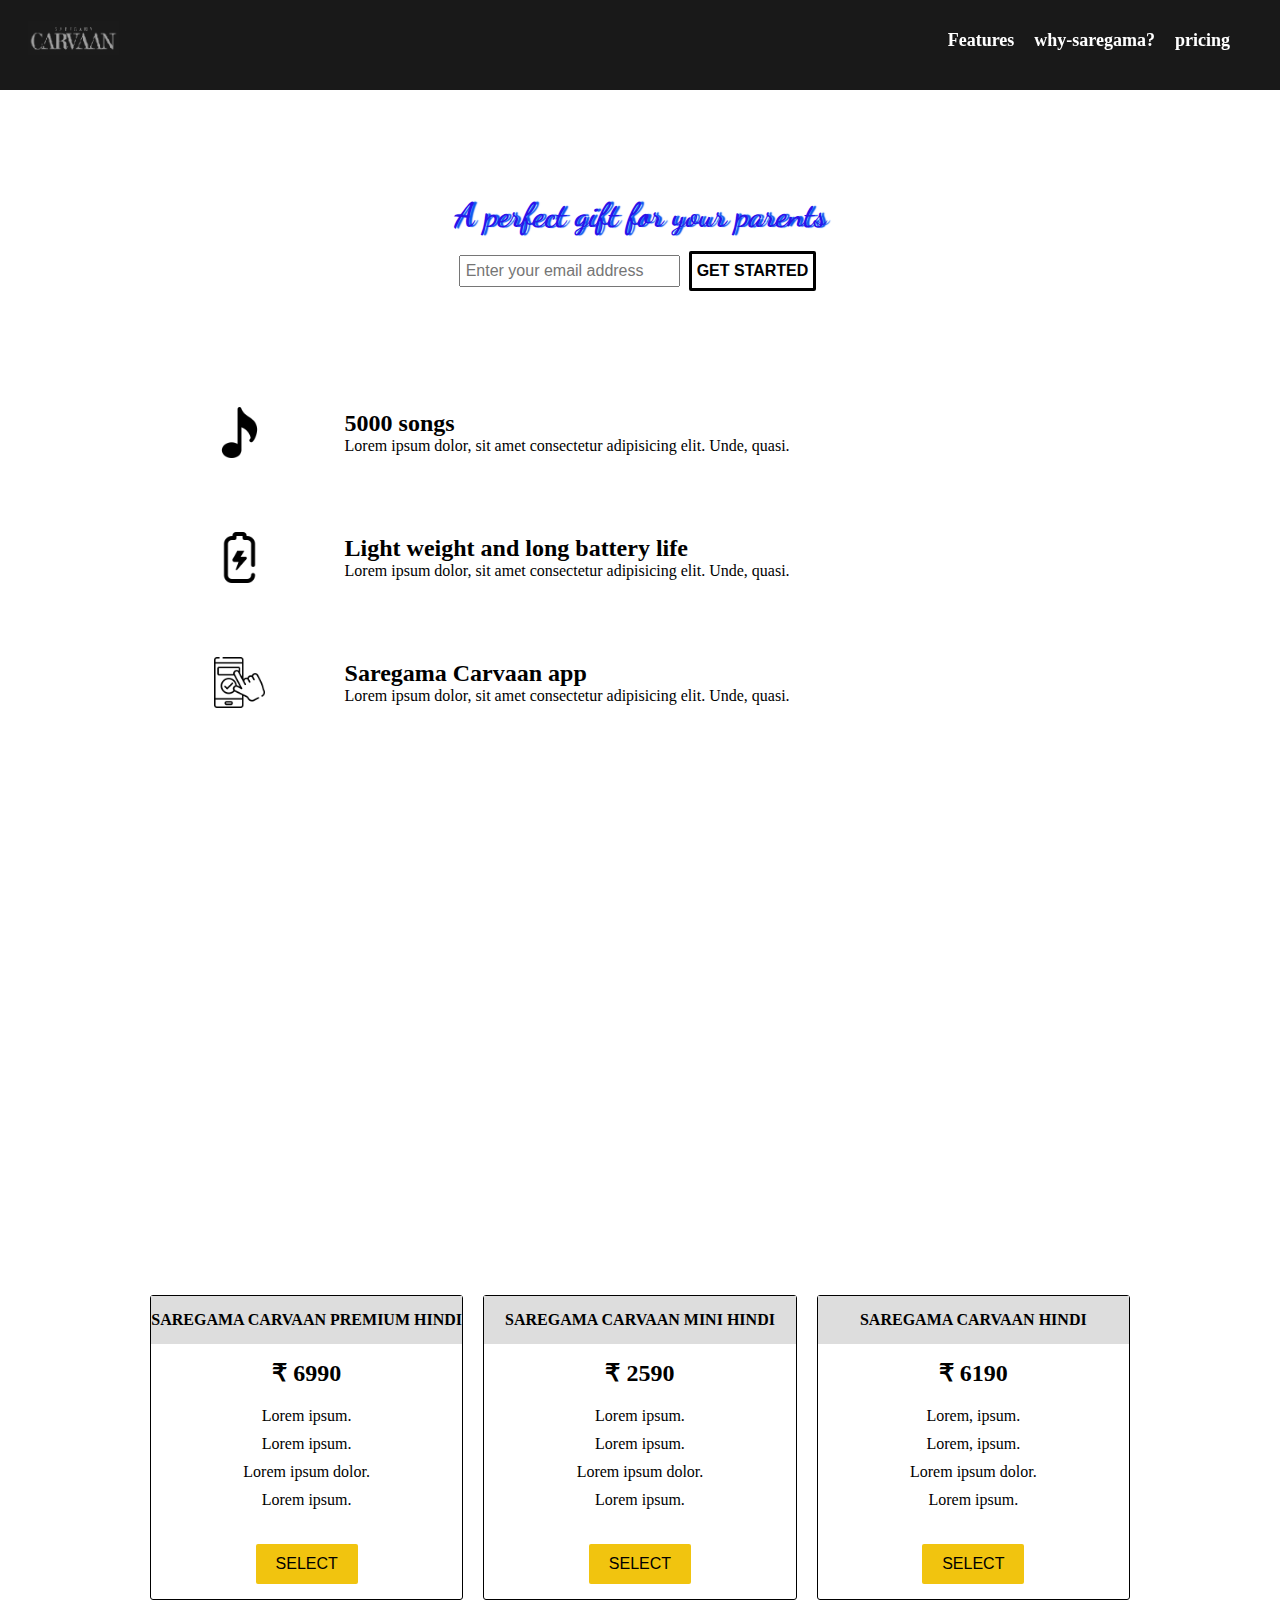
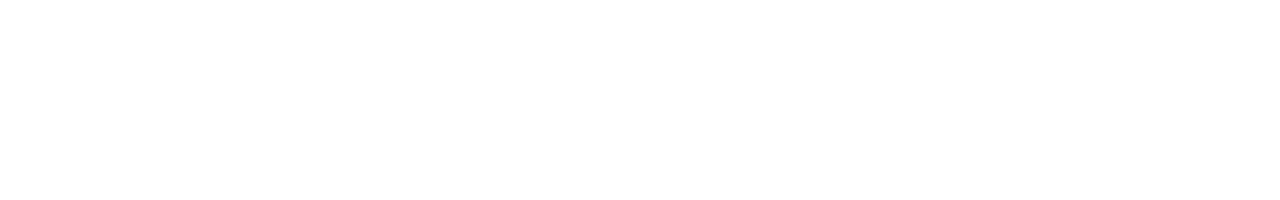
<file: index.html>
<!DOCTYPE html>
<html lang="en">

<head>
    <meta charset="UTF-8">
    <meta http-equiv="X-UA-Compatible" content="IE=edge">
    <meta name="viewport" content="width=device-width, initial-scale=1.0">
    <title>Carvaan</title>
    <link rel="stylesheet" href="style.css">

    <link rel="preconnect" href="https://fonts.googleapis.com">
    <link rel="preconnect" href="https://fonts.gstatic.com" crossorigin>
    <link href="https://fonts.googleapis.com/css2?family=Dancing+Script:wght@600&display=swap" rel="stylesheet">
</head>

<body>
    <header id="header">
        <nav id="nav-bar">
            <div class="container">
                <a href="#" id="brand-logo">
                    <img src="/images/carvaan-logo.png" alt="Carvaan logo" id="header-img">
                </a>
                <div class="nav-menu">
                    <ul>
                        <li class="list-item"><a href="#features" class="nav-link">Features</a></li>
                        <li class="list-item"><a href="#ad" class="nav-link">why-saregama?</a></li>
                        <li class="list-item"><a href="#pricing" class="nav-link">pricing</a></li>
                    </ul>
                </div>
            </div>
        </nav>
    </header>

    <section id="userInteraction" action="https://www.freecodecamp.com/email-submit">
        <h2>A perfect gift for your parents</h2>
        <form id="form" action="https://www.freecodecamp.com/email-submit">
            <!--form action here: "-->
            <input name="email" id="email" type="email" placeholder="Enter your email address" required="">
            <input id="submit" type="submit" value="Get Started" class="btn">
        </form>
    </section>

    <div class="content">
        <section id="features">
            <div class="grid">
                <div class="icon">
                    <img src="/images/song.png" alt="song-icon">
                </div>
                <div class="desc">
                    <h2>5000 songs</h2>
                    <p>Lorem ipsum dolor, sit amet consectetur adipisicing elit. Unde, quasi.</p>
                </div>
            </div>
            <div class="grid">
                <div class="icon">
                    <img src="/images/battery.png" alt="battery-icon">
                </div>
                <div class="desc">
                    <h2>Light weight and long battery life</h2>
                    <p>Lorem ipsum dolor, sit amet consectetur adipisicing elit. Unde, quasi.</p>
                </div>

            </div>
            <div class="grid">
                <div class="icon">
                    <img src="/images/app.png" alt="app-icon">
                </div>
                <div class="desc">
                    <h2>Saregama Carvaan app</h2>

                    <p>Lorem ipsum dolor, sit amet consectetur adipisicing elit. Unde, quasi.</p>
                </div>
            </div>
        </section>
        <section id="ad">
            <!--https://www.youtube.com/watch?v=oPz77VNuXnE&t=1s-->

            <!-- <iframe width="560" height="315" src="https://www.youtube.com/embed/oPz77VNuXnE" title="YouTube video player" frameborder="0" allow="accelerometer; autoplay; clipboard-write; encrypted-media; gyroscope; picture-in-picture" allowfullscreen></iframe> -->

            <!-- long video  -->
            <!-- <iframe width="560" height="315" src="https://www.youtube.com/embed/JVe06h3ye9U" title="YouTube video player" frameborder="0" allow="accelerometer; autoplay; clipboard-write; encrypted-media; gyroscope; picture-in-picture" allowfullscreen></iframe> -->

            <!-- <h2>A video is expected here</h2> -->

            <iframe width="853" height="480" src="https://www.youtube.com/embed/LXb3EKWsInQ"
                title="YouTube video player" frameborder="0"
                allow="accelerometer; autoplay; clipboard-write; encrypted-media; gyroscope; picture-in-picture"
                allowfullscreen id="video"></iframe>
            </iframe>
        </section>
        <section id="pricing">
            <div class="product" id="carvaan-pmum-hindi">
                <div class="level">Saregama Carvaan Premium Hindi</div>
                <h2>&#8377; 6990</h2>
                <ol>
                    <li>Lorem ipsum.</li>
                    <li>Lorem ipsum.</li>
                    <li>Lorem ipsum dolor.</li>
                    <li>Lorem ipsum.</li>
                </ol>
                <button class="btn">Select</button>

            </div>

            <div class="product" id="carvaan-mini-hindi">
                <div class="level">Saregama Carvaan Mini Hindi</div>
                <h2>&#8377; 2590</h2>
                <ol>
                    <li>Lorem ipsum.</li>
                    <li>Lorem ipsum.</li>
                    <li>Lorem ipsum dolor.</li>
                    <li>Lorem ipsum.</li>
                </ol>
                <button class="btn">Select</button>

            </div>

            <div class="product" id="carvaan-hindi">
                <div class="level">Saregama Carvaan Hindi</div>
                <h2>&#8377; 6190</h2>
                <ol>
                    <li>Lorem, ipsum.</li>
                    <li>Lorem, ipsum.</li>
                    <li>Lorem ipsum dolor.</li>
                    <li>Lorem ipsum.</li>
                </ol>
                <button class="btn">Select</button>
            </div>
        </section>


    </div>

</body>
</html>
</file>
<file: style.css>
* {
  margin: 0px;
  padding: 0px;
  box-sizing: border-box;
}
:root {
  --color-primary: #000000e6;
  --color-on-primary: #ffffff;
  --border-color: red;
}
body {
  --max-height: 200vh;

  max-height: var(--max-height);
  height: var(--max-height);
}
header {
  background-color: var(--color-primary);
  display: block;
  /* border:3px solid red; */

  --header-height: 10vh;

  height: var(--header-height);
  padding: 8px;
  position: sticky;
  top: 0px;
}

.container {
  display: flex;
  margin: 8px auto;
  /* border:2px solid red; */
  color: var(--color-on-primary);
  padding: 5px;
}

#header-img {
  width: 45%;
  /* border:2px solid red; */
  position: relative;
  left: 15px;
  filter: invert(90%);
}

.nav-menu {
  position: absolute;
  right: 40px;
  top: 20px;
}

.nav-menu ul {
  display: flex;
}

.list-item {
  padding: 5px;
  list-style-type: none;
  margin: 5px;
}

.list-item a {
  color: var(--color-on-primary);
  text-decoration: none;
  font-size: large;
  font-weight: bold;
}

.list-item a:hover {
  text-decoration: underline;
}

#userInteraction {
  display: flex;
  flex-direction: column;
  align-items: center;
  justify-content: center;
  text-align: center;
  height: 200px;
  margin-top: 50px;
}

#form {
  display: block;
}

#userInteraction > h2 {
  padding: 10px;
  color: white;
  font-size: 34px;
  text-shadow: 3px 0px 1px #0658ef;
  color: #2a13ea;
  font-family: "Dancing Script", cursive;
  font-weight: bold;
}

#submit,
#email {
  font-size: medium;
  padding: 5px;
}

.btn {
  --button-color: #ffe600;
  cursor: pointer;
  margin: 5px;
  font-weight: bold;
  border-radius: 8px;
  background-color: var(--button-color);
}

.content {
  max-width: 1000px;
  width: 100%;
  margin: 0px auto;
  border: 4px solid var(--button-color);
}

#features {
  margin-top: 30px;
  border: 2px solid var(--button-color);
}

#features .icon {
  display: flex;
  align-items: center;
  justify-content: center;
  height: 125px;
  width: 20vw;
  color: darkorange;
}

.grid {
  display: flex;
}

#features .desc {
  display: flex;
  flex-direction: column;
  justify-content: center;
  height: 125px;
  width: 80vw;
  padding: 5px;
}

.icon img {
  width: 4vw;
}

#ad {
  display: flex;
  justify-content: space-evenly;
}

#pricing {
  margin-top: 60px;
  display: flex;
  flex-direction: row;
  justify-content: center;
}

.product {
  display: flex;
  flex-direction: column;
  align-items: center;
  text-align: center;
  width: calc(100% / 3);
  margin: 10px;
  border: 1px solid #000;
  border-radius: 3px;
}

.product > .level {
  background-color: #ddd;
  color: black;
  padding: 15px 0;
  width: 100%;
  text-transform: uppercase;
  font-weight: 700;
}

.product > ol {
  margin: 15px 0;
}

li {
  list-style: none;
}

.product > ol > li {
  padding: 5px 0;
}

.product > h2 {
  margin-top: 15px;
}

.product > button {
  border: 0;
  margin: 15px 0;
  background-color: #f1c40f;
  font-weight: 400;
}

.btn {
  padding: 0 20px;
  height: 40px;
  font-size: 1em;
  font-weight: 900;
  text-transform: uppercase;
  border: 3px black solid;
  border-radius: 2px;
  background: transparent;
  cursor: pointer;
}
</file>
